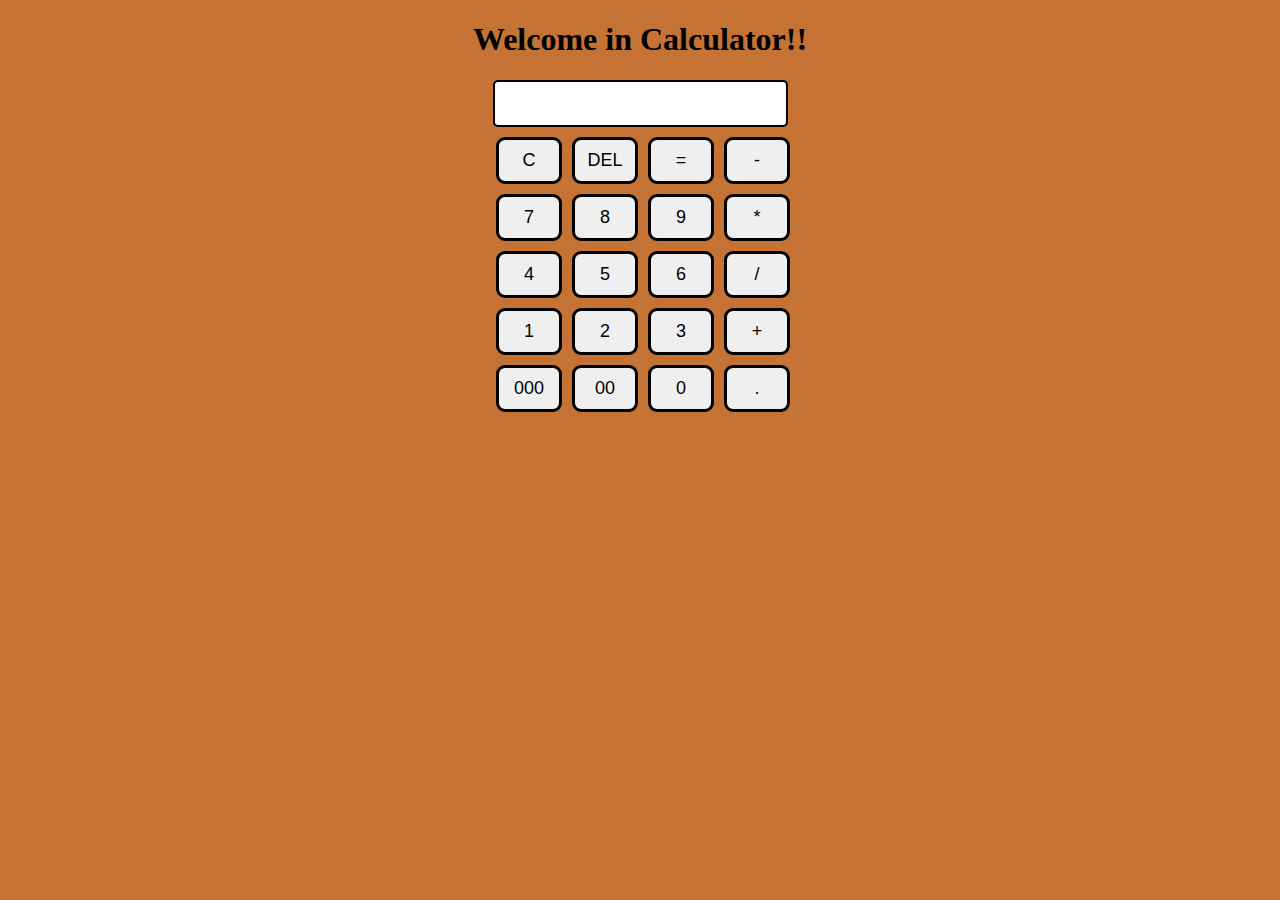
<file: calculator js/index.html>
<!DOCTYPE html>
<html lang="en">
<head>
    <meta charset="UTF-8">
    <meta name="viewport" content="width=device-width, initial-scale=1.0">
    <title>Calculator</title>
    <link href="style.css" rel="stylesheet"/>
</head>
<body>
    <main>
        <h1 class="text-center">Welcome in Calculator!!</h1>
        <div class="container">
            <div class="row">
                <input class="input" type="text"/>
              </div>
              <div class="row">
                <button class="button">C</button>
                <button class="button">DEL</button>
                <button class="button">=</button>
                <button class="button">-</button>
              </div>
            <div class="row">
                <button class="button">7</button>
                <button class="button">8</button>
                <button class="button">9</button>
                <button class="button">*</button>
            </div>
            <div class="row">
                <button class="button">4</button>
                <button class="button">5</button>
                <button class="button">6</button>
                <button class="button">/</button>
            </div>
            <div class="row">
                <button class="button">1</button>
                <button class="button">2</button>
                <button class="button">3</button>
                <button class="button">+</button>
            </div>
            <div class="row">
                <button class="button">000</button>
                <button class="button">00</button>
                <button class="button">0</button>
                <button class="button">.</button>
            </div>
            
        </div>
        <script src="script.js"></script>
    </main>
</body>
</html>
</file>
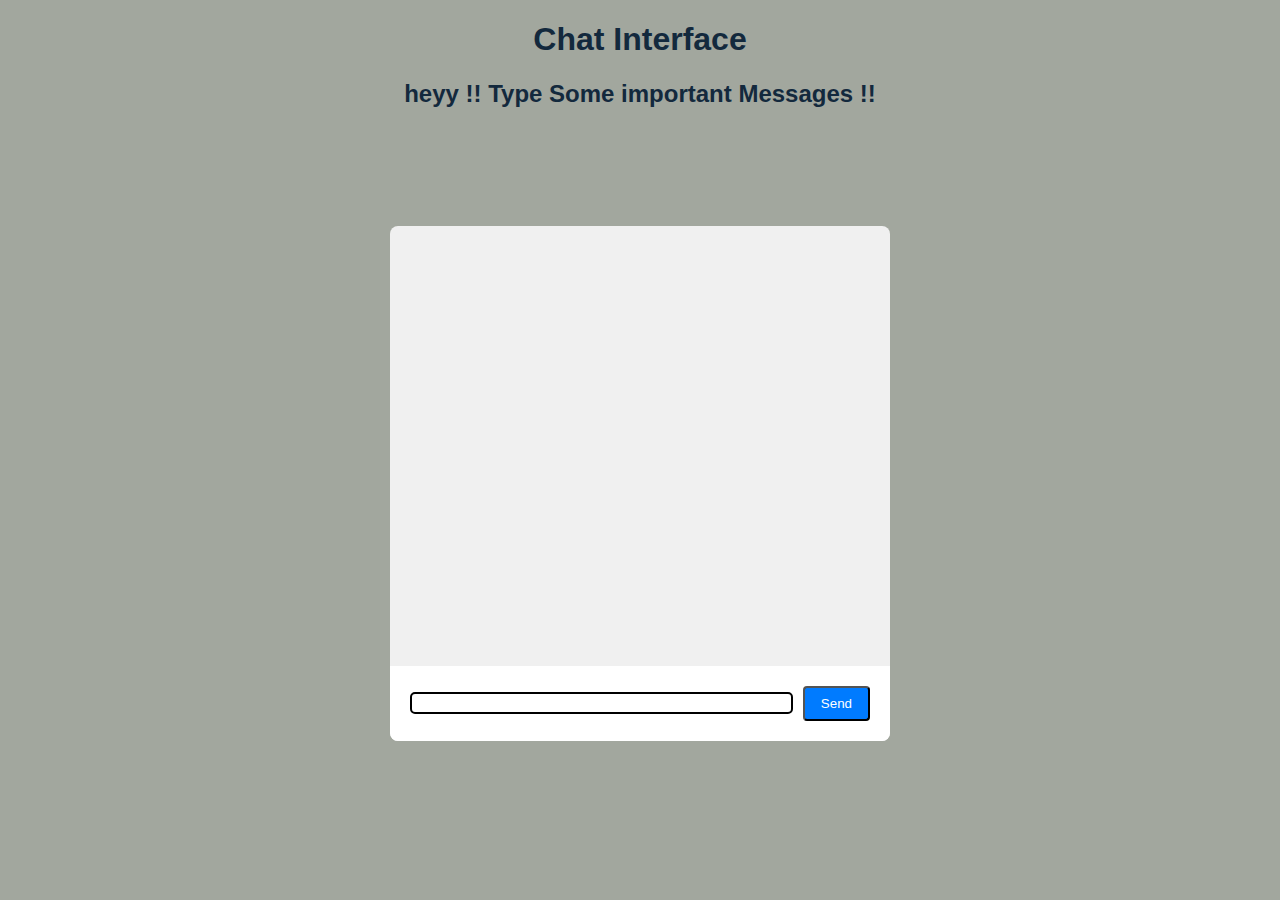
<file: Chat app js/index.html>
<!DOCTYPE html>
<html lang="en">
<head>
    <meta charset="UTF-8">
    <meta name="viewport" content="width=device-width, initial-scale=1.0">
    <title>Chat Interface</title>
    <link rel="stylesheet" href="style.css"/>
</head>
<body>
    <main>
        <h1>Chat Interface</h1>
        <h2>heyy !! Type Some important Messages !!</h1>
        <div class="container">
            <div class="chat-window">
              <div class="chat-area">
                <div class="chat-msg">
            
                </div>
              </div>
              <div class="user-input">
                <input id="input-text"></input>
                <button id="send-button">Send</button>
              </div>
            </div>
          </div>
    </main>
    <script src="script.js"></script>
</body>
</html>
</file>
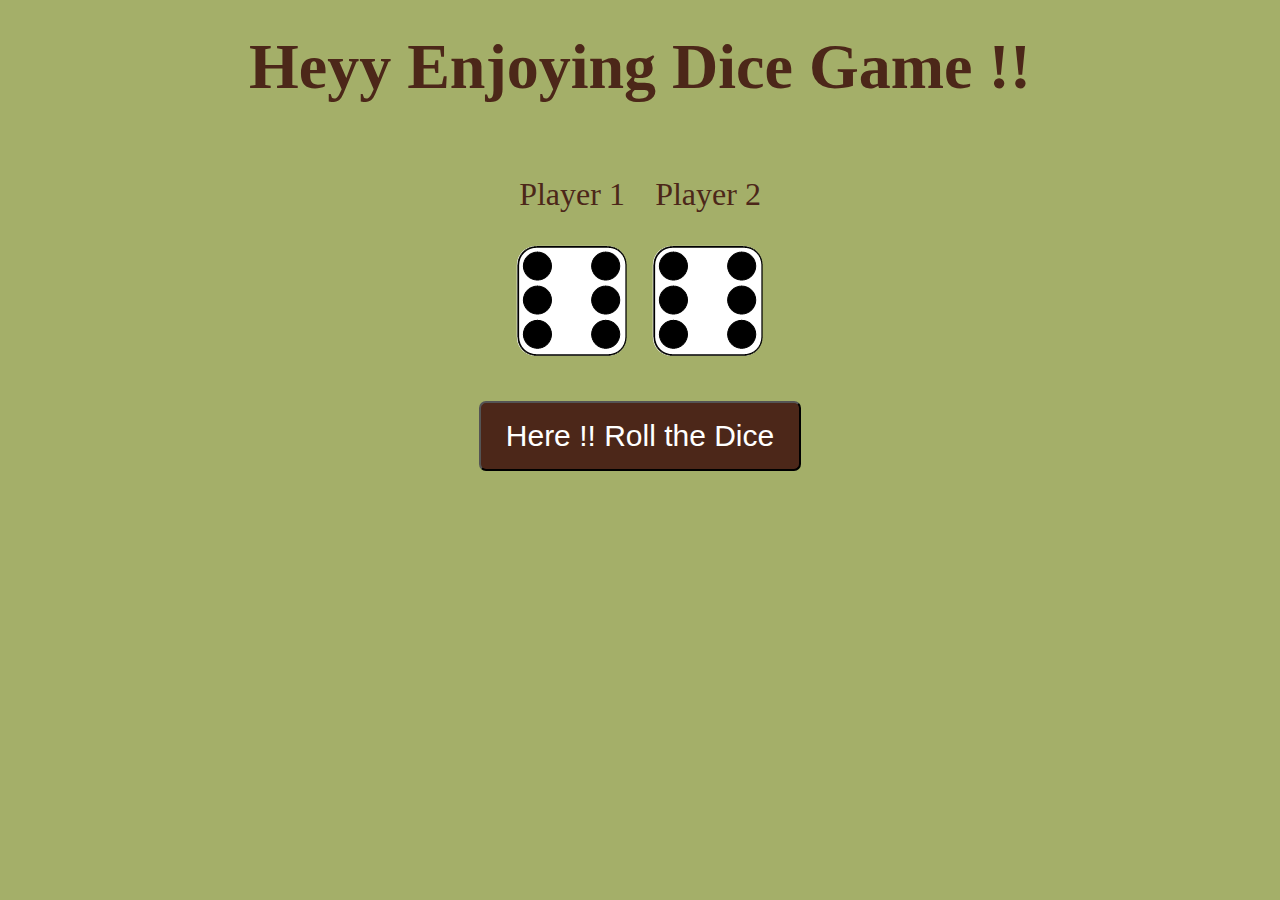
<file: Dice Game js/index.html>
<!DOCTYPE html>
<html lang="en">

<head>
    <meta charset="UTF-8">
    <meta name="viewport" content="width=device-width, initial-scale=1.0">
    <title>Dice Game</title>
    <link rel="stylesheet" href="style.css" />
</head>

<body>
    <main>
        <div class="container">
            <h1>Heyy Enjoying Dice Game !!</h1>

            <div class="dice">
                <p class="Player1">Player 1</p>
                <img class="img1" src="image/6.jpg">
            </div>

            <div class="dice">
                <p class="Player2">Player 2</p>
                <img class="img2" src="image/6.jpg">
            </div>
        </div>

        <div class="container bottom">
            <button type="button" class="butn" onClick="roll()">
                Here !! Roll the Dice
            </button>
        </div>
    </main>
    <script src="script.js"></script>
</body>

</html>
</file>
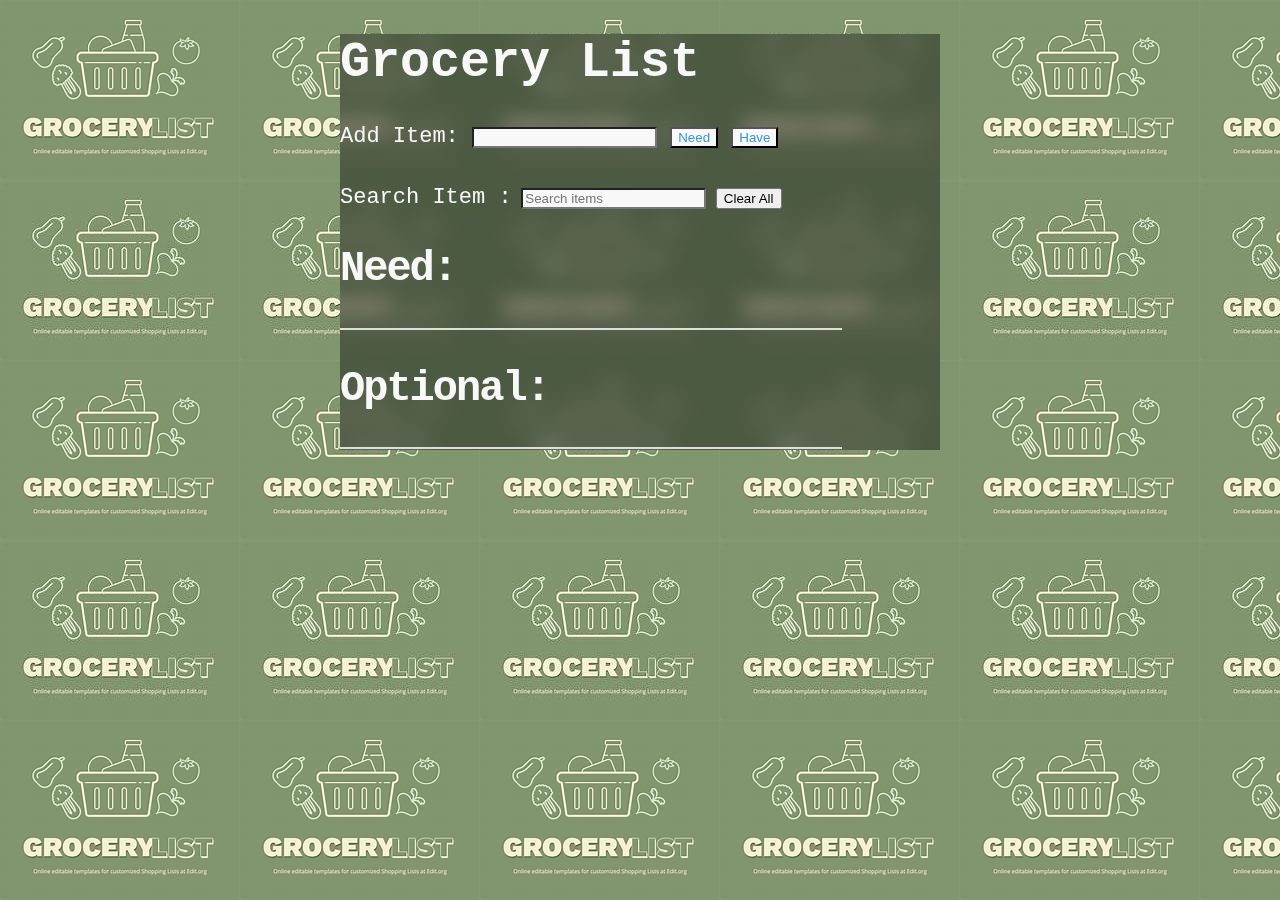
<file: Grocery-list/index.html>
<!DOCTYPE html>
<html>
<head>
	<meta http-equiv="Content-Type" content="text/html; charset=ISO-8859-1">
	<title>Grocery List</title>
	<link rel="stylesheet" type="text/css" href="style.css">
</head>
<body>
	<nav>
        
		<h1>Grocery List</h1>
    </nav>
	<form action="add" method="get">
		<label>Add Item: </label> 
		<input type="text" name="item" class="item">
		<input id="addNeed" type="submit" value="Need">
		<input id="addHave" type="submit" value="Have">
	</form>
</br></br>
	<div>
		<label>Search Item :</label>
        <input type="text" name="search" class="searchInput" placeholder="Search items">
        <button id="clearAll">Clear All</button>
    </div>
	
	<h2> Need: </h2>
		<ul class='list'>
		</ul>	
	<h2> Optional: </h2>
		<ul class='list'>
		</ul>
		<script type="text/javascript" src="script.js"></script>
</body>
</html>
</file>
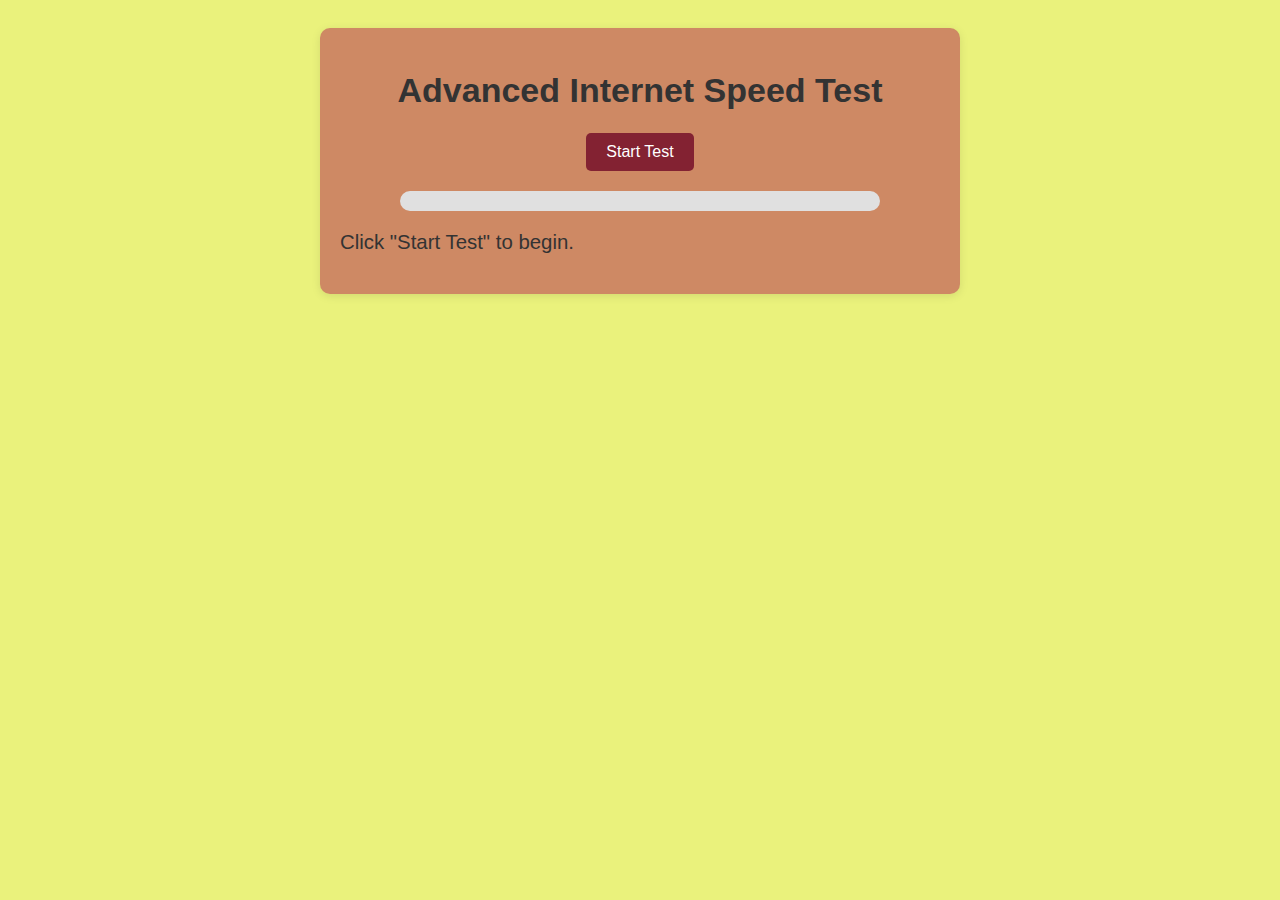
<file: internet-speed-tracker/index.html>
<!DOCTYPE html>
<html lang="en">
<head>
  <meta charset="UTF-8">
  <meta name="viewport" content="width=device-width, initial-scale=1.0">
  <title>Advanced Internet Speed Test</title>
  <link rel="stylesheet" href="style.css">
</head>
<body>
  <div class="container">
    <h1>Advanced Internet Speed Test</h1>
    <button id="startTest">Start Test</button>
    <div class="progress-bar">
      <div id="progress" class="progress"></div>
    </div>
    <p id="status">Click "Start Test" to begin.</p>
    <div id="downloadSpeed"></div>
  </div>
  <script src="script.js"></script>
</body>
</html>
</file>
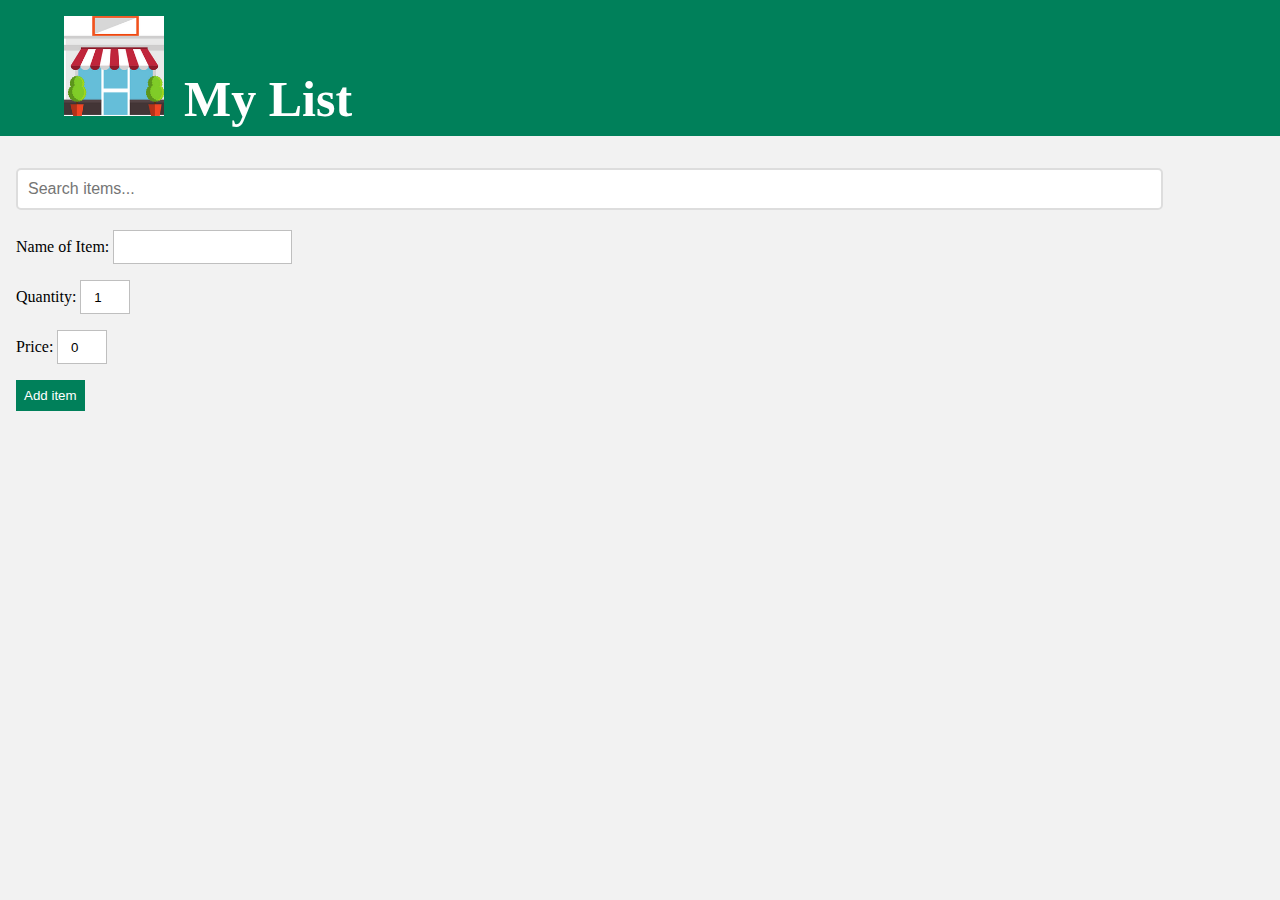
<file: product-app-js/index.html>
<!doctype html>
<html lang="en">
  <head>
    <meta charset="utf-8">
    <meta name="viewport" content="width=device-width, initial-scale=1">
    <title>Item Manager</title>

    <link rel="stylesheet" href="style.css">
    <link rel="icon" href="img/icon-192.png">
  </head>

  <body>
    <nav>
        <img src="img/icon-192.png">&nbsp&nbsp&nbsp&nbsp
        <b>My List</b>
    </nav>
    <div class="container">

      <input type="text" id="searchInput" placeholder="Search items..." oninput="searchItems()"/>
    
      <form id="itemForm">
        <label>
          Name of Item:
          <input type="text" id="nameInput" required>
        </label>

        <label>
          Quantity:
          <input type="number" id="quantityInput" value=1>
        </label>

        <label>
          Price:
          <input type="number" id="priceInput" value=0>
        </label>

        <button type="submit" id="addItemButton">Add item</button>
      </form>

      <div id="itemsDiv"></div>
      <div id="totalPriceDiv"></div>

    </div>

    <script src="script.js"></script>
  </body>
</html>
</file>
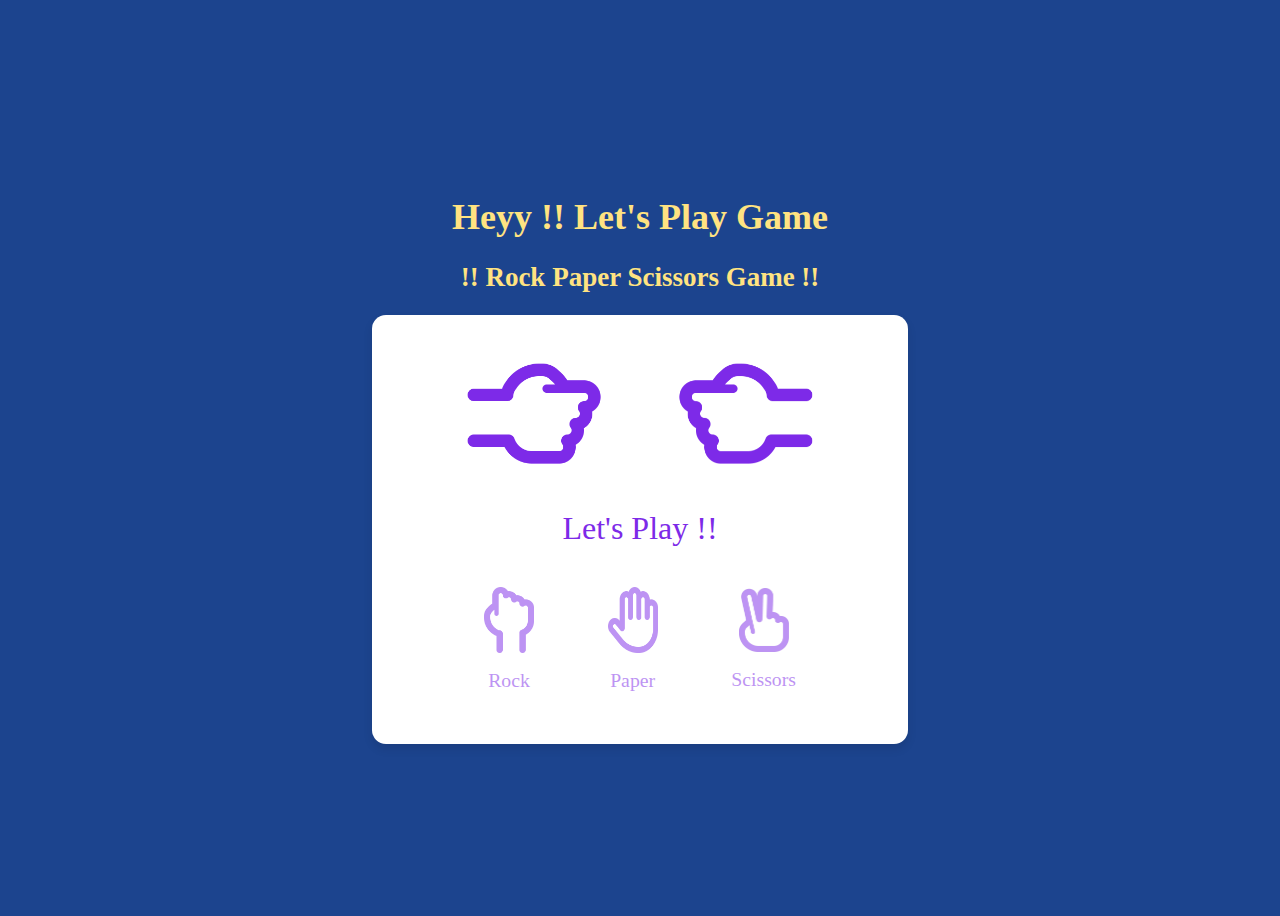
<file: Rock Paper Scissors game/index.html>
<!DOCTYPE html>
<html lang="en">
<head>
    <meta charset="UTF-8">
    <meta name="viewport" content="width=device-width, initial-scale=1.0">
    <title>RPS Game</title>
    <link rel="stylesheet" href="style.css">
</head>
<body>
    <main>
        <h1>Heyy !! Let's Play Game</h1>
        <h2>!! Rock Paper Scissors Game !!</h2>
        <section class="container">
            <div class="result_field">
                <div class="result_images">
                    <span class="user_result">
                        <img src="image/rock.png" alt="">
                    </span>
                    <span class="computer_result">
                        <img src="image/rock.png" alt="">
                    </span>
                </div>
                <div class="result">Let's Play !! </div>
            </div>

            <div class="option_images">
                <span class="option_image">
                    <img src="image/rock.png" alt="">
                    <p>Rock</p>
                </span>
                <span class="option_image">
                    <img src="image/paper.png" alt=""><p>Paper</p>
                </span>
                <span class="option_image">
                    <img src="image/scissors.png" alt=""><p>Scissors</p>
                </span>
            </div>
        </section>
    </main>
    <script src="script.js"></script>
</body>
</html>
</file>
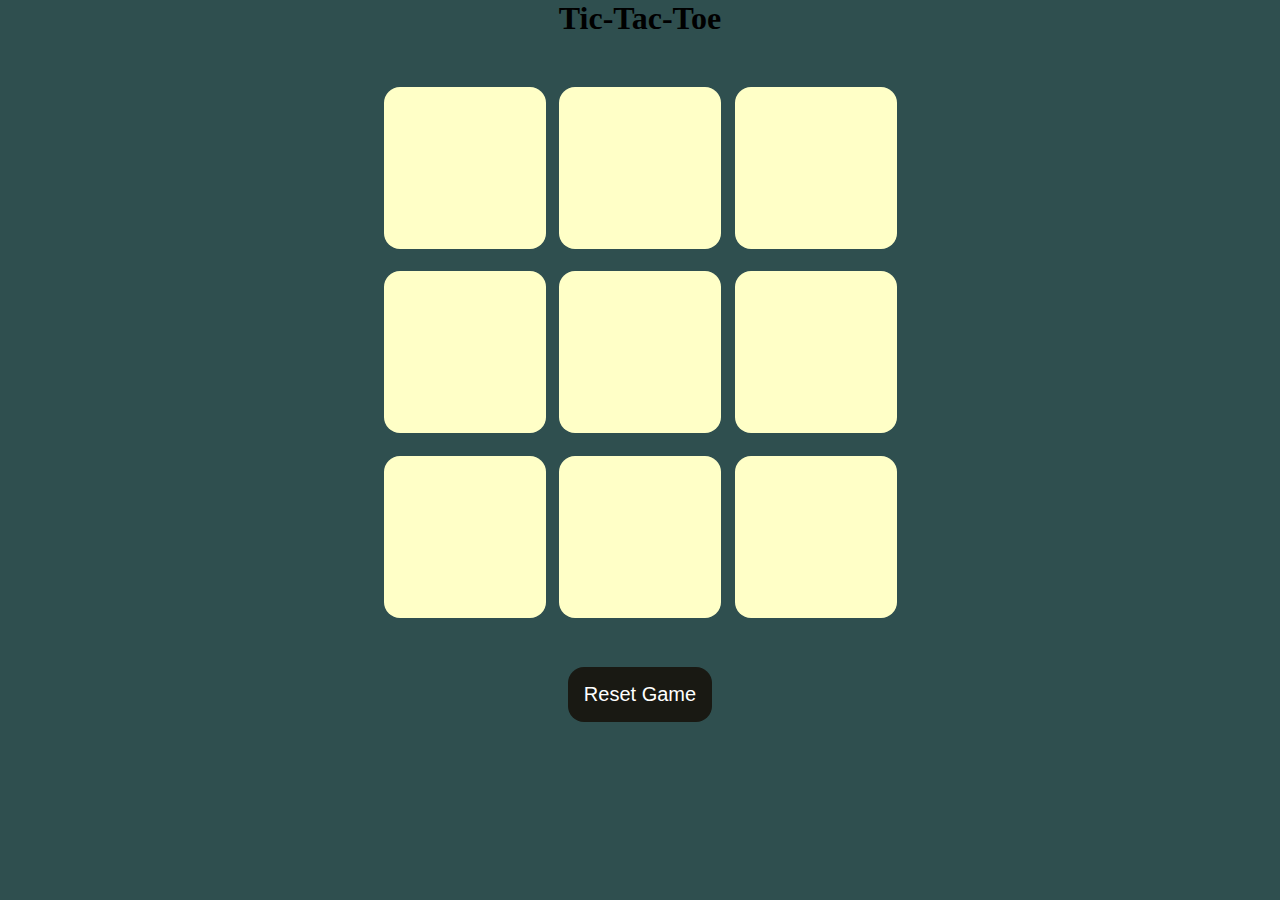
<file: tic-tac-toe-game/index.html>
<!DOCTYPE html>
<html lang="en">

<head>
    <meta charset="UTF-8">
    <meta name="viewport" content="width=device-width, initial-scale=1.0">
    <title>Tic-Tac-Toe Game</title>
    <link rel="stylesheet" href="style.css">
</head>

<body>
    <div class="msg-container hide">
        <p id="msg">Winner</p>
        <button id="new-btn">New Game</button>
    </div>
    <main>
        <h1>Tic-Tac-Toe</h1>
        <div class="container">
            <div class="game">
                <button class="box"></button>
                <button class="box"></button>
                <button class="box"></button>
                <button class="box"></button>
                <button class="box"></button>
                <button class="box"></button>
                <button class="box"></button>
                <button class="box"></button>
                <button class="box"></button>
            </div>
        </div>
        <button id="reset-btn">Reset Game</button>
    </main>
    <script src="script.js"></script>
</body>

</html>
</file>
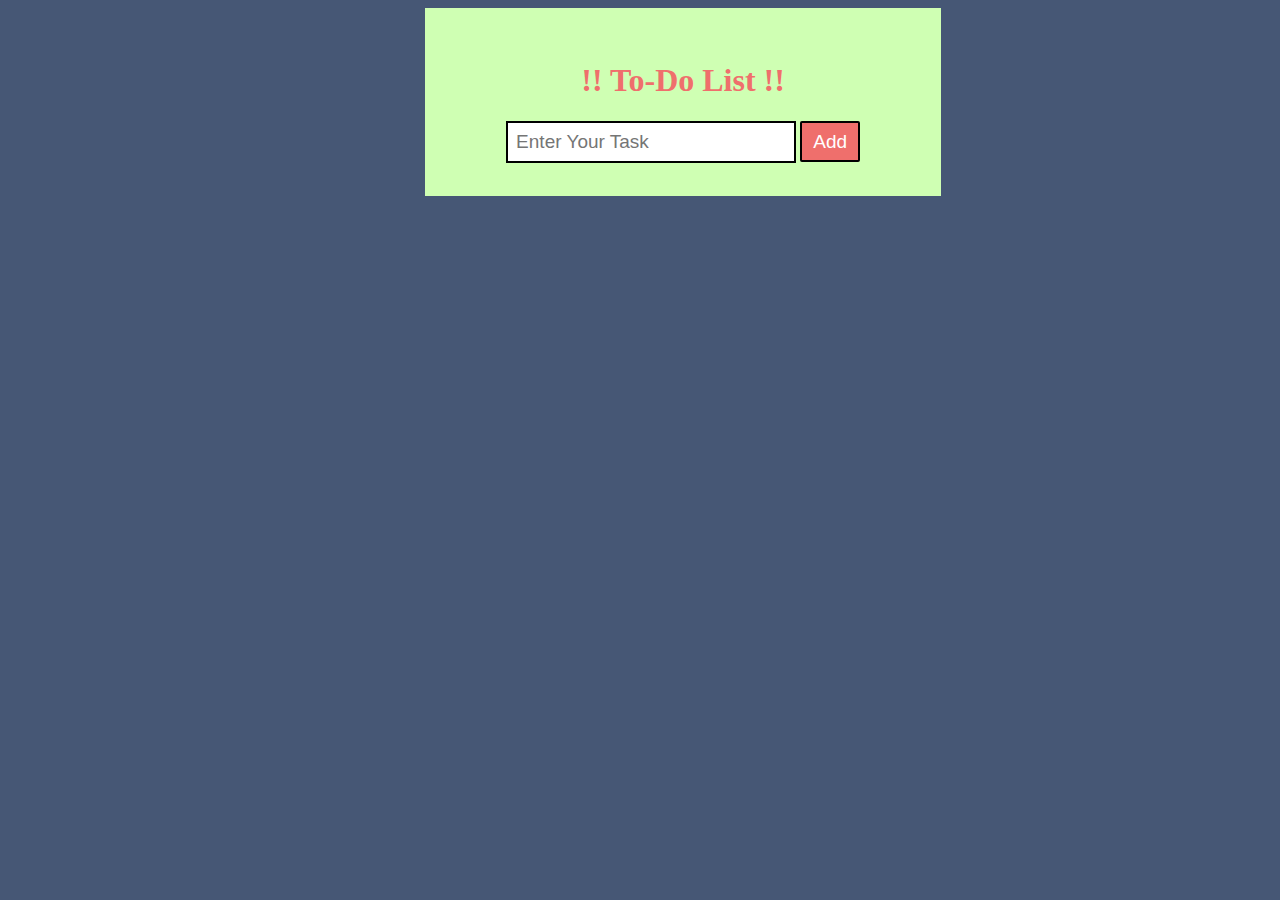
<file: to-do list js/index.html>
<!DOCTYPE html>
<html lang="en">
<head>
    <meta charset="UTF-8">
    <meta name="viewport" content="width=device-width, initial-scale=1.0">
    <title>To-Do List</title>
    <link rel="stylesheet" href="style.css"/>
</head>
<body>
    
        
    <main>
        <div class="container">
        <h1>!!  To-Do List  !!</h1>
    <div class="inputs">
        <input type="text" placeholder="Enter Your Task" id="input">
        <button onclick="add()">Add</button>
    </div>
    <div class="text">

    </div>
   </div>
    </main>
        <Script src="script.js"></Script>
</body>
</html>
</file>
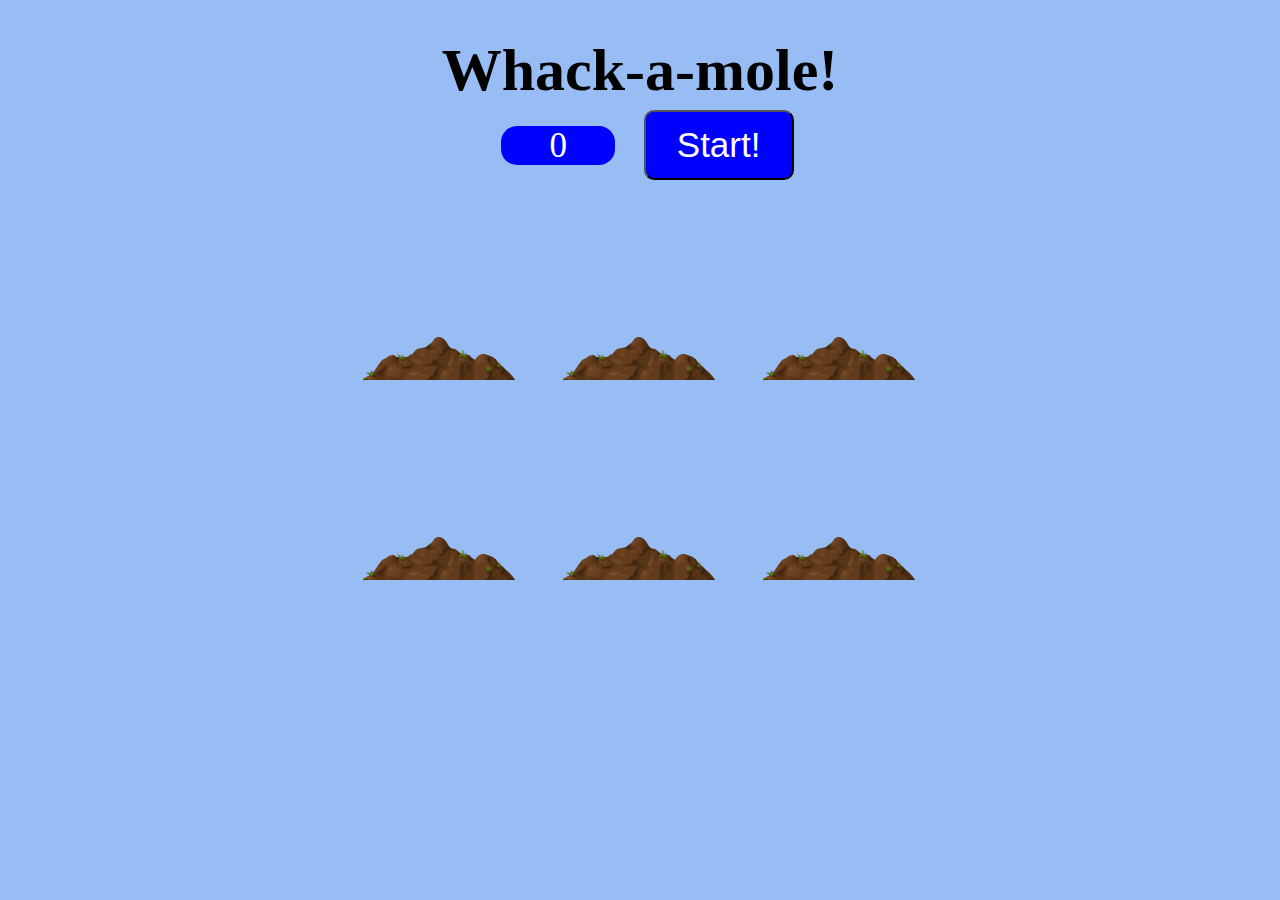
<file: whack-a-mole-game/index.html>
<!DOCTYPE html>
<html lang="en">

<head>
    <meta charset="UTF-8">
    <meta name="viewport" content="width=device-width, initial-scale=1.0">
    <meta http-equiv="X-UA-Compatible" content="ie=edge">
    <link rel="stylesheet" href="style.css">
    <title>Whack a Mole!</title>
</head>

<body>
    <h1>Whack-a-mole!</h1><span class="score">0</span>
    <button onClick="startGame()">Start!</button>

    <div class="game">
        <div class="hole hole1">
            <div class="mole"></div>
        </div>

        <div class="hole hole2">
            <div class="mole"></div>
        </div>

        <div class="hole hole3">
            <div class="mole"></div>
        </div>

        <div class="hole hole4">
            <div class="mole"></div>
        </div>

        <div class="hole hole5">
            <div class="mole"></div>
        </div>

        <div class="hole hole6">
            <div class="mole"></div>
        </div>

    </div>
    <script src="script.js"></script>
</body>

</html>
</file>
<file: calculator js/style.css>
body {
  background-color: #C47335;
}

.text-center{
    text-align: center;
  }
  .button{
    width: 66px;
    padding: 10px;
    margin: 0 3px;
    border: 3px solid black;
    border-radius: 9px;
    cursor: pointer;
    font-size:large;
  }
  
  .row{
    margin: 10px 0;
  }
  .row input{
    width: 291px;
    font-size: 20px;
      margin: 0;
      padding: 10px 0px;
      border: 2px solid black;
      border-radius: 5px;
  }
  .container{
    height: 70vh;
    margin-left: 485px;
  }
</file>
<file: Chat app js/style.css>
body {
    margin: 0;
    padding: 0;
    font-family: Arial, sans-serif;
    background-color:#A2A79E;
  }
  h1,h2{
    text-align: center;
    color: #13293D;
  }
  .container {
    display: flex;
    justify-content: center;
    align-items: center;
    height: 79vh;
  }
  
  .chat-window {
    width: 500px;
    background-color: #f0f0f0;
    border-radius: 8px;
    overflow: hidden;
  }
  
  .chat-area {
    height: 400px;
    overflow-y: scroll;
    padding: 20px;
  }
  
  .chat-messages {
    display: flex;
    flex-direction: column;
  }
  #input-text{
    width: 500px;
    border: 2px solid black;
    border-radius: 5px;
    font-family: Lucida Console;
  }
  .message {
    margin-bottom: 10px;
    background-color: #fff;
    padding: 10px;
    border-radius: 4px;
  }
  
  .user-input {
    display: flex;
    align-items: center;
    padding: 20px;
    background-color: #fff;
  }
  
  #message-input {
    flex-grow: 1;
    padding: 8px;
    border: 1px solid #ccc;
    border-radius: 4px;
  }
  
  #send-button {
    padding: 8px 16px;
    margin-left: 10px;
    background-color: #007bff;
    border-radius: 4px;
    color: #fff;
  }
</file>
<file: Dice Game js/style.css>
.container {
        width: 70%;
        margin: auto;
        text-align: center;
    }

    .dice {
        text-align: center;
        display: inline-block;
        margin: 10px;
    }

    body {
        background-color: #A4AF69;
        margin: 0;
    }

    h1 {
        margin: 30px;
        font-size: 4rem;
        color: #4C2719;
        text-align: center;
    }

    p {
        font-size: 2rem;
        color: #4C2719;
        font-family:arial black;
    }

    .bottom {
        padding-top: 30px;
    }

    .butn {
        background: #4C2719;
        border-radius: 7px;
        color: #ffff;
        font-size: 30px;
        padding: 16px 25px 16px 25px;
    }

    .butn:hover {
        background: #232931;
        text-decoration: none;
    }
</file>
<file: Grocery-list/style.css>
body {
    background-image:url(img/gr.jpg);
    width: 600px;
    margin: 0 auto;
    padding: 0;
    font-family: courier, monospace;
    backdrop-filter: blur(10px) brightness(0.6);
  }
  
  form {
    font-size: 22px;
  }
  label{
    font-size: 22px;
    color: #f8f8f8;
  }
  
  input[type="text"]{
    background-color : #f8f8f8;
  }
  
  #addNeed {
    background-color : #f8f8f8;
    color: #3498db;
  }
  
  #addHave {
    background-color : #f8f8f8;
    color: #3498db;
  }
  
  h1 {
    color: #f8f8f8;
    font-size: 50px;
  }
  
  h2 {
    color: #f8f8f8;
    font-size: 42px;
    letter-spacing: -2px;
    text-align: left;
  }
  .list {
    color: #555;
    font-size: 22px;
    padding: 0;
    width: 500px;
    border: 1px solid #dedede;
  }
  .list li {
    list-style: none;
    background-color : #f8f8f8;
    border-bottom: 1px dotted #ccc;
    text-indent: 25px;
    height: auto;
    padding: 10px;
    text-transform: capitalize;
    color: black;
  }
  li a {
    float: right;
    text-decoration: none;
    color: red;
  }
</file>
<file: internet-speed-tracker/style.css>
body {
  font-family: Arial, sans-serif;
  text-align: center;
  background-color: #EAF27C;
  color: #333;
  padding: 20px;
  font-size: 17px;
}

.container {
  max-width: 600px;
  margin: auto;
  padding: 20px;
  background: #CE8964;
  box-shadow: 0 2px 10px rgba(0, 0, 0, 0.1);
  border-radius: 10px;
}

button {
  padding: 10px 20px;
  font-size: 16px;
  background: #832232;
  color: #fff;
  border: none;
  border-radius: 5px;
  cursor: pointer;
}

button:hover {
  background: #832232;
}

.progress-bar {
  width: 80%;
  height: 20px;
  margin: 20px auto;
  background: #e0e0e0;
  border-radius: 10px;
  overflow: hidden;
}

.progress {
  width: 0%;
  height: 100%;
  background: #370031;
  transition: width 0.4s ease-in-out;
}

#status, #downloadSpeed, #ping {
  margin-top: 10px;
  font-size: 1.2em;
  text-align: left;
}
</file>
<file: product-app-js/style.css>
* {
    margin: unset;
    padding: unset;
  }
  
  body {
    background: #f2f2f2;
  }
  
  nav {
    background: #00805a;
    height: 7.5rem;
    line-height: 7rem;
    color: white;
    padding-left: 4rem;
    padding-bottom: 1rem;
    margin-bottom: 1rem;
  }

  #searchInput {
    width: 90%;
    padding: 10px;
    margin-bottom: 20px;
    font-size: 16px;
    border: 2px solid #ddd;
    border-radius: 5px;
    transition: border-color 0.3s ease, box-shadow 0.3s ease;
  }

  b{
    font-size: 50px;
  }
  img{
    width: 100px;
    height: 100px;
    padding-top: 1rem;
  }
  
  .container {
    padding: 1rem;
  }
  
  #itemForm label {
    display: block;
    margin-bottom: 1rem;
  }
  
  #itemForm input {
    height: 2rem;
    text-align: center;
    border: 1px solid #bfbfbf;
  }
  
  #quantityInput, #priceInput {
    width: 3rem;
  }
  
  #addItemButton {
    border: unset;
    background: #00805a;
    color: #fff;
    padding: 0.5rem;
  }
  
  #itemsDiv {
    margin-top: 3rem;
    margin-bottom: 2rem;
  }
  
  .item {
    display: grid;
    grid-template-columns: 1fr 2fr 1fr;
    background: #eaeaea;
    margin-bottom: 0.5rem;
  }
  
  .checkbox {
    height: 100%;
    width: 2.5rem;
  }
  
  .itemInfo {
    text-align: center;
  }
  
  .deleteButton {
    margin: 0 0 0 auto;
    border: unset;
    background: #b10000;
    color: #fff;
    font-size: 0.8rem;
    width: 2.5rem;
    height: 100%;
  }
  
  .deleteButton:active {
    margin-top: 3px;
  }
  
  .purchased {
    background: #00805a;
    color: #fff;
  }
  
  .purchased p {
    text-decoration: line-through;
  }
</file>
<file: Rock Paper Scissors game/style.css>
*{
    box-sizing: border-box;
}
.result_images img{
    width:100px ;
}
body{
    height: 100vh;
    display: flex;
    align-items: center;
    text-align: center;
    justify-content: center;
    background-color: #1C448E;
    color: #FFE381;
    font-size: large;
}
.container{
    padding: 2rem 7rem;
    border-radius: 14px;
    background: #fff;
    box-shadow: 0 5px 10px rgba(0,0,0,0.1);
}
.result_images{
    display: flex;
    column-gap: 7rem;
}
.container.start .user_result{
    transform-origin: left;
    animation:usershake 0.7s ease infinite;
}
@keyframes usershake {
    50%{
        transform: rotate(10deg);
    }
}
.container.start .computer_result{
    transform-origin: right;
    animation:comshake 0.7s ease infinite;
}
@keyframes comshake {
    50%{
        transform: rotate(-10deg);
    }
}
.user_result img{
    transform: rotate(90deg);
}
.computer_result img{
    transform: rotate(-90deg) rotateY(180deg);
}
.result{
    text-align: center;
    font-size: 2rem;
    color: #7d2ae8;
    margin-top: 1.5rem;
}
.option_images{
    display: flex;
    align-items: center;
    margin-top: 2.5rem;
    justify-content: space-between;
}
.container.start  .option_images{
    pointer-events: none;
}
.option_image{
    display: flex;
    flex-direction: column;
    align-items: center;
    opacity: 0.5;
    transition: opacity 0.3s ease;
}
.option_image:hover{
    opacity: 1;
}
.option_image img{
    width: 50px;
    pointer-events: none;
}
.option_image p{
    color: #7d2ae8;
    font-size: 1.235rem;
    margin-top: 1rem;
    pointer-events: none;
}
</file>
<file: tic-tac-toe-game/style.css>
* {
    margin: 0;
    padding: 0;
}

body {
    background-color: #2F4F4F;
    text-align: center;
}

.container {
    height: 70vh;
    display: flex;

    justify-content: center;
    align-items: center;
}

.game {
    height: 60vmin;
    width: 60vmin;
    display: flex;
    flex-wrap: wrap;
    justify-content: center;
    align-items: center;
    gap: 1.5vmin;

}

.box {
    height: 18vmin;
    width: 18vmin;
    border-radius: 1rem;
    border: none;
    font-size: 8vmin;
    color: #b0413e;
    background-color: #ffffc7;
    flex-direction: column;
}

#reset-btn {
    padding: 1rem;
    font-size: 1.25rem;
    background-color: #191913;
    color: #fff;
    border-radius: 1rem;
    border: none;
}

#new-btn {
    padding: 1rem;
    font-size: 1.25rem;
    background-color: #191913;
    color: #fff;
    border-radius: 1rem;
    border: none;
}

#msg {
    color: #ffffc7;
    font-size: 5vmin;
}

.msg-container {
    height: 20vmin;
}

.hide {
    display: none;
}
</file>
<file: to-do list js/style.css>
body{
    background-color: #465775;
    text-align: center;
 }
 h1{
    color: #EF6F6C;
 }
 .container{
    width: 450px;
    padding: 33px;
    text-align: center;
    background-color: #CFFFB3;
    margin-left: 33%;
    margin-top: 5px;
 }
 #input{
    width: 270px;
    padding: 8px;
    border: 2px solid black;
    font-size: 19px;
 }
 button{
    width: 60px;
    height: 41px;
    background-color: #EF6F6C;
    color: white;
    border: 2px solid black;
    border-radius: 2px;
    font-size: 19px;
 }
 .text ul{
    position: relative;
    background-color: #EF6F6C;
    color: black;
    font-size: 25px;
    padding: 20px;
    text-align: left;
 }
 .text ul .btn {
    position: absolute;
    right: 25dvh;
    width: 68px;
    height: 40px;
    background-color: #465775;
    color: white;
    border: 2px solid black;
    border-radius: 10px;
    font-size: 19px;
 }
 .text ul .btn1{
   position: absolute;
   right: 14dvh;
    width: 70px;
   height: 40px;
   background-color: #465775;
   color: white;
   border: 2px solid black;
   border-radius: 10px;
   font-size: 19px;
 }
 .text ul .btn2{
   position: absolute;
   right: 5dvh;
   width: 55px;
   height: 40px;
   background-color: #465775;
   color: white;
   border: 2px solid black;
   border-radius: 10px;
   font-size: 19px;
 }
</file>
<file: whack-a-mole-game/style.css>
html {
    font-size: 35px;
    background: #98BCF4;
}

body {
    text-align: center;
}

h1 {
    text-align: center;
    font-size: 60px;
    line-height: 1;
    margin-bottom: 0;
}

.score {
    background:blue;
    padding: 0 48px;
    line-height: 1;
    border-radius: 16px;
    color: #fff;
    margin-left: 15px;
}

.game {
    width: 600px;
    height: 400px;
    display:flex;
    flex-wrap:wrap;
    margin: 0 auto;
    
}

.hole{
    flex: 1 0 33.33%;
    overflow: hidden;
    position: relative;
}

.hole:after{
    display:block;
    background: url('img/dirt.png') bottom center no-repeat;
    background-size:contain;
    content: '';
    width: 100%;
    height: 90px;
    position: absolute;
    z-index: 2;
    bottom: -30px;
}

.mole {
    background: url('img/mole.png') bottom center no-repeat;
    background-size: 80%;
    position: absolute;
    top: 100%;
    width: 100%;
    height: 100%;
    transition: all 0.4s;
}

.hole.up .mole{
    top:0;
}

button{
    width:150px;
    font-size: 35px;
    height: 70px;
    color: #fff;
    background-color: blue;
    border-radius: 10px;
    margin-left: 20px;
    margin-top: 10px;
}
</file>
